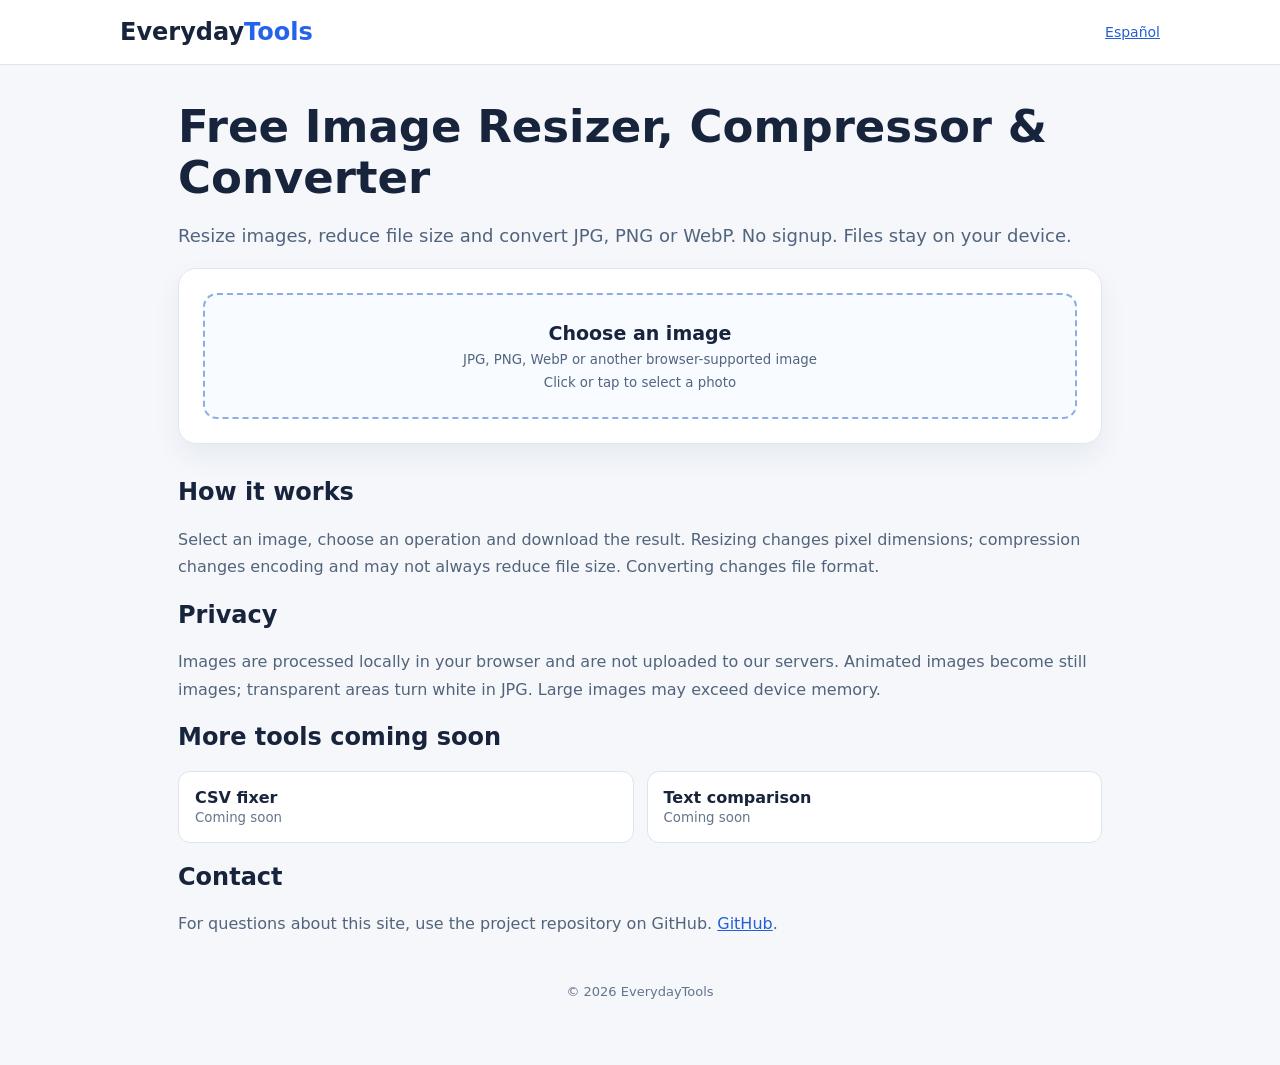
<file: index.html>
<!doctype html><html lang="en"><head><meta name="google-site-verification" content="a6oTF3n6Kt3PNIjTrkVLq-h_xaBSWVTtDhHQVqGndws" /><meta charset="utf-8"><meta name="viewport" content="width=device-width,initial-scale=1"><meta name="description" content="Free image resizer, compressor and converter. Resize photos, reduce file size and convert JPG, PNG and WebP directly in your browser."><title>Free Image Resizer, Compressor &amp; Converter | EverydayTools</title><link rel="canonical" href="https://everydaytools.dm5hrczjgr.workers.dev/"><link rel="alternate" hreflang="en" href="https://everydaytools.dm5hrczjgr.workers.dev/"><link rel="alternate" hreflang="es" href="https://everydaytools.dm5hrczjgr.workers.dev/es/"><link rel="stylesheet" href="./styles.css"></head><body><header><div class="nav"><a class="brand" href="/">Everyday<span>Tools</span></a><nav class="language"><a href="/es/" lang="es">Español</a></nav></div></header><main><h1>Free Image Resizer, Compressor & Converter</h1><p class="lead">Resize images, reduce file size and convert JPG, PNG or WebP. No signup. Files stay on your device.</p><section class="card" aria-label="Image tool"><label for="file" class="upload"><strong>Choose an image</strong><small>JPG, PNG, WebP or another browser-supported image</small><small>Click or tap to select a photo</small></label><input id="file" type="file" accept="image/*"><div id="workspace" hidden><div class="stats"><div class="stat"><small>Original image</small><b id="original">—</b><small id="originalSize">—</small></div><div class="stat"><small>Processed image</small><b id="newDimensions">—</b><small id="newSize">—</small></div><div class="stat"><small>Size reduction</small><b id="savings">—</b></div></div><img id="preview" class="preview" alt="Preview"><div class="modes" role="group"><button type="button" class="mode active" data-mode="compress" aria-pressed="true">Reduce file size</button><button type="button" class="mode" data-mode="resize" aria-pressed="false">Change dimensions</button><button type="button" class="mode" data-mode="convert" aria-pressed="false">Convert format</button></div><div id="resizeSettings" hidden><div class="fields"><div><label class="field" for="width">Width (pixels)</label><input id="width" type="number" min="1" max="12000"></div><div><label class="field" for="height">Height (pixels)</label><input id="height" type="number" min="1" max="12000"></div></div><label class="checkbox"><input type="checkbox" id="lock" checked> Keep original proportions</label></div><div class="fields"><div><label class="field" for="format">Output format</label><select id="format"><option value="image/webp">WebP</option><option value="image/jpeg">JPG</option><option value="image/png">PNG</option></select></div><div id="qualityBox"><label class="field" for="quality">Quality</label><select id="quality"><option value="0.7">Smaller file (70%)</option><option value="0.82" selected>Balanced (82%)</option><option value="0.94">Higher quality (94%)</option></select></div></div><div class="actions"><button id="process" type="button">Process image</button><span id="status" class="status" role="status"></span></div><div id="result" class="result" hidden><strong id="resultText"></strong><div><a id="download" class="download">Download image</a></div></div></div></section><section class="info"><h2>How it works</h2><p>Select an image, choose an operation and download the result. Resizing changes pixel dimensions; compression changes encoding and may not always reduce file size. Converting changes file format.</p><h2>Privacy</h2><p>Images are processed locally in your browser and are not uploaded to our servers. Animated images become still images; transparent areas turn white in JPG. Large images may exceed device memory.</p><h2>More tools coming soon</h2><div class="tools"><div class="tool"><b>CSV fixer</b><small>Coming soon</small></div><div class="tool"><b>Text comparison</b><small>Coming soon</small></div></div><h2>Contact</h2><p>For questions about this site, use the project repository on GitHub. <a href="https://github.com/fidelmonarca-prog/everydaytools">GitHub</a>.</p></section><footer>© 2026 EverydayTools</footer></main><script src="./app.js" defer></script></body></html>
</file>
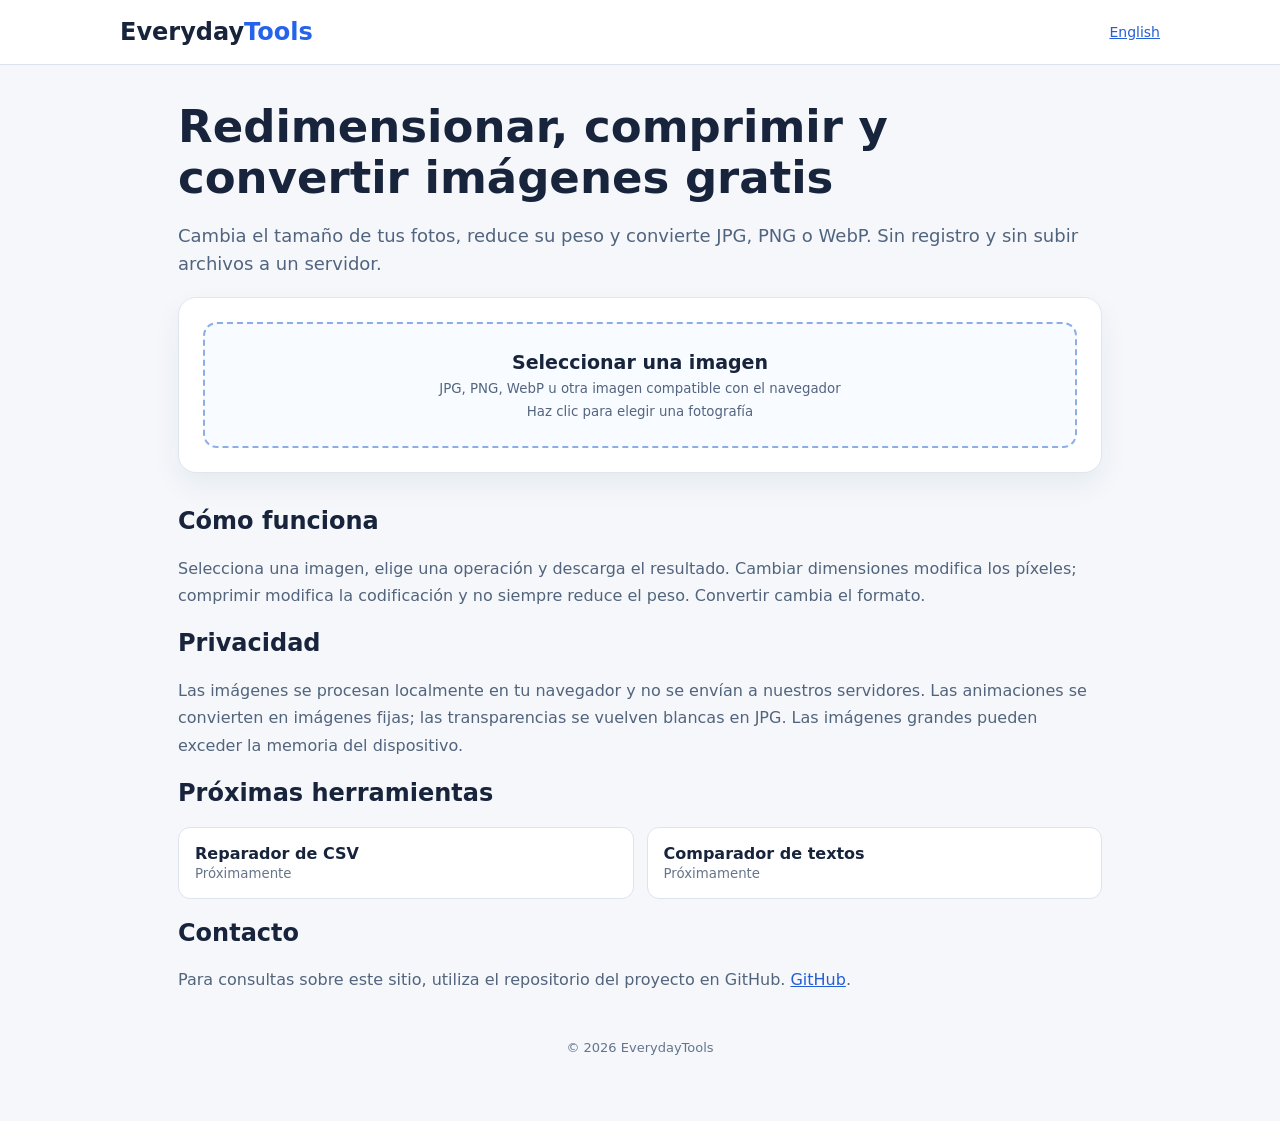
<file: es/index.html>
<!doctype html><html lang="es"><head><meta charset="utf-8"><meta name="viewport" content="width=device-width,initial-scale=1"><meta name="description" content="Redimensiona, comprime y convierte imágenes gratis. Cambia dimensiones, reduce peso y convierte JPG, PNG y WebP directamente en tu navegador."><title>Redimensionar, comprimir y convertir imágenes gratis | EverydayTools</title><link rel="canonical" href="https://everydaytools.dm5hrczjgr.workers.dev/es/"><link rel="alternate" hreflang="en" href="https://everydaytools.dm5hrczjgr.workers.dev/"><link rel="alternate" hreflang="es" href="https://everydaytools.dm5hrczjgr.workers.dev/es/"><link rel="stylesheet" href="../styles.css"></head><body><header><div class="nav"><a class="brand" href="/">Everyday<span>Tools</span></a><nav class="language"><a href="/" lang="en">English</a></nav></div></header><main><h1>Redimensionar, comprimir y convertir imágenes gratis</h1><p class="lead">Cambia el tamaño de tus fotos, reduce su peso y convierte JPG, PNG o WebP. Sin registro y sin subir archivos a un servidor.</p><section class="card" aria-label="Image tool"><label for="file" class="upload"><strong>Seleccionar una imagen</strong><small>JPG, PNG, WebP u otra imagen compatible con el navegador</small><small>Haz clic para elegir una fotografía</small></label><input id="file" type="file" accept="image/*"><div id="workspace" hidden><div class="stats"><div class="stat"><small>Imagen original</small><b id="original">—</b><small id="originalSize">—</small></div><div class="stat"><small>Imagen procesada</small><b id="newDimensions">—</b><small id="newSize">—</small></div><div class="stat"><small>Reducción de peso</small><b id="savings">—</b></div></div><img id="preview" class="preview" alt="Preview"><div class="modes" role="group"><button type="button" class="mode active" data-mode="compress" aria-pressed="true">Reducir peso</button><button type="button" class="mode" data-mode="resize" aria-pressed="false">Cambiar dimensiones</button><button type="button" class="mode" data-mode="convert" aria-pressed="false">Convertir formato</button></div><div id="resizeSettings" hidden><div class="fields"><div><label class="field" for="width">Ancho (píxeles)</label><input id="width" type="number" min="1" max="12000"></div><div><label class="field" for="height">Alto (píxeles)</label><input id="height" type="number" min="1" max="12000"></div></div><label class="checkbox"><input type="checkbox" id="lock" checked> Mantener proporciones originales</label></div><div class="fields"><div><label class="field" for="format">Formato de salida</label><select id="format"><option value="image/webp">WebP</option><option value="image/jpeg">JPG</option><option value="image/png">PNG</option></select></div><div id="qualityBox"><label class="field" for="quality">Calidad</label><select id="quality"><option value="0.7">Archivo más ligero (70 %)</option><option value="0.82" selected>Equilibrada (82 %)</option><option value="0.94">Mayor calidad (94 %)</option></select></div></div><div class="actions"><button id="process" type="button">Procesar imagen</button><span id="status" class="status" role="status"></span></div><div id="result" class="result" hidden><strong id="resultText"></strong><div><a id="download" class="download">Descargar imagen</a></div></div></div></section><section class="info"><h2>Cómo funciona</h2><p>Selecciona una imagen, elige una operación y descarga el resultado. Cambiar dimensiones modifica los píxeles; comprimir modifica la codificación y no siempre reduce el peso. Convertir cambia el formato.</p><h2>Privacidad</h2><p>Las imágenes se procesan localmente en tu navegador y no se envían a nuestros servidores. Las animaciones se convierten en imágenes fijas; las transparencias se vuelven blancas en JPG. Las imágenes grandes pueden exceder la memoria del dispositivo.</p><h2>Próximas herramientas</h2><div class="tools"><div class="tool"><b>Reparador de CSV</b><small>Próximamente</small></div><div class="tool"><b>Comparador de textos</b><small>Próximamente</small></div></div><h2>Contacto</h2><p>Para consultas sobre este sitio, utiliza el repositorio del proyecto en GitHub. <a href="https://github.com/fidelmonarca-prog/everydaytools">GitHub</a>.</p></section><footer>© 2026 EverydayTools</footer></main><script src="../app.js" defer></script></body></html>
</file>
<file: styles.css>
*{box-sizing:border-box}body{margin:0;font-family:system-ui,-apple-system,Segoe UI,sans-serif;color:#17243c;background:#f5f7fb}a{color:#245ed7}header{background:#fff;border-bottom:1px solid #dce4ef}.nav{max-width:1080px;margin:auto;padding:18px 20px;display:flex;align-items:center;justify-content:space-between;gap:12px}.brand{font-size:24px;font-weight:850;text-decoration:none;color:#17243c}.brand span{color:#2563eb}.language{font-size:14px}.language a{margin-left:8px}main{max-width:960px;margin:36px auto;padding:0 18px}h1{font-size:clamp(28px,5vw,45px);line-height:1.14;margin:0 0 14px}.lead{font-size:18px;color:#51647f;line-height:1.6}.card{background:white;border:1px solid #e0e6f0;border-radius:18px;padding:24px;box-shadow:0 12px 28px #142a4710}.upload{display:block;cursor:pointer;text-align:center;padding:27px;border:2px dashed #8daee5;border-radius:14px;background:#f8fbff}.upload strong{font-size:19px}.upload small{display:block;margin-top:8px;color:#536580}.upload:hover{background:#edf5ff}input[type=file]{position:absolute;width:1px;height:1px;opacity:0}button,select,input[type=number]{font:inherit}button{border:0;border-radius:10px;padding:12px 16px;background:#2563eb;color:white;font-weight:750;cursor:pointer}button:disabled{opacity:.5;cursor:wait}.modes{display:flex;flex-wrap:wrap;gap:9px;margin:18px 0}.mode{background:#edf2f9;color:#253650}.mode.active{background:#2563eb;color:white}.fields,.stats,.tools{display:grid;grid-template-columns:repeat(2,minmax(0,1fr));gap:13px}.field{font-weight:650;display:block;margin-bottom:6px}input[type=number],select{width:100%;padding:11px;border:1px solid #cbd6e5;border-radius:9px;background:#fff}.stat{background:#f2f6fc;border-radius:12px;padding:14px}.stat small{color:#62748c}.stat b{display:block;font-size:19px;margin:5px 0}.preview{max-width:100%;max-height:340px;object-fit:contain;display:block;margin:16px auto;border-radius:12px}.checkbox{display:block;margin:12px 0}.actions{display:flex;gap:12px;align-items:center;flex-wrap:wrap;margin-top:20px}.status{font-size:14px;color:#536580}.result{margin-top:16px;padding:16px;border-radius:12px;background:#eaf7ed;color:#14532d}.download{display:inline-block;background:#166534;color:white;text-decoration:none;padding:12px 16px;border-radius:10px;font-weight:700;margin-top:10px}.tools{margin-top:16px}.tool{padding:16px;border:1px solid #dce4ef;border-radius:12px;background:#fff}.tool b{display:block}.tool small{color:#65758a}section.info{margin-top:34px}section.info p{color:#52647c;line-height:1.7}footer{padding:30px 18px;text-align:center;color:#63758d;font-size:13px}[hidden]{display:none!important}@media(max-width:600px){.fields,.stats,.tools{grid-template-columns:1fr}.card{padding:16px}.nav{padding:14px 18px}}
</file>
